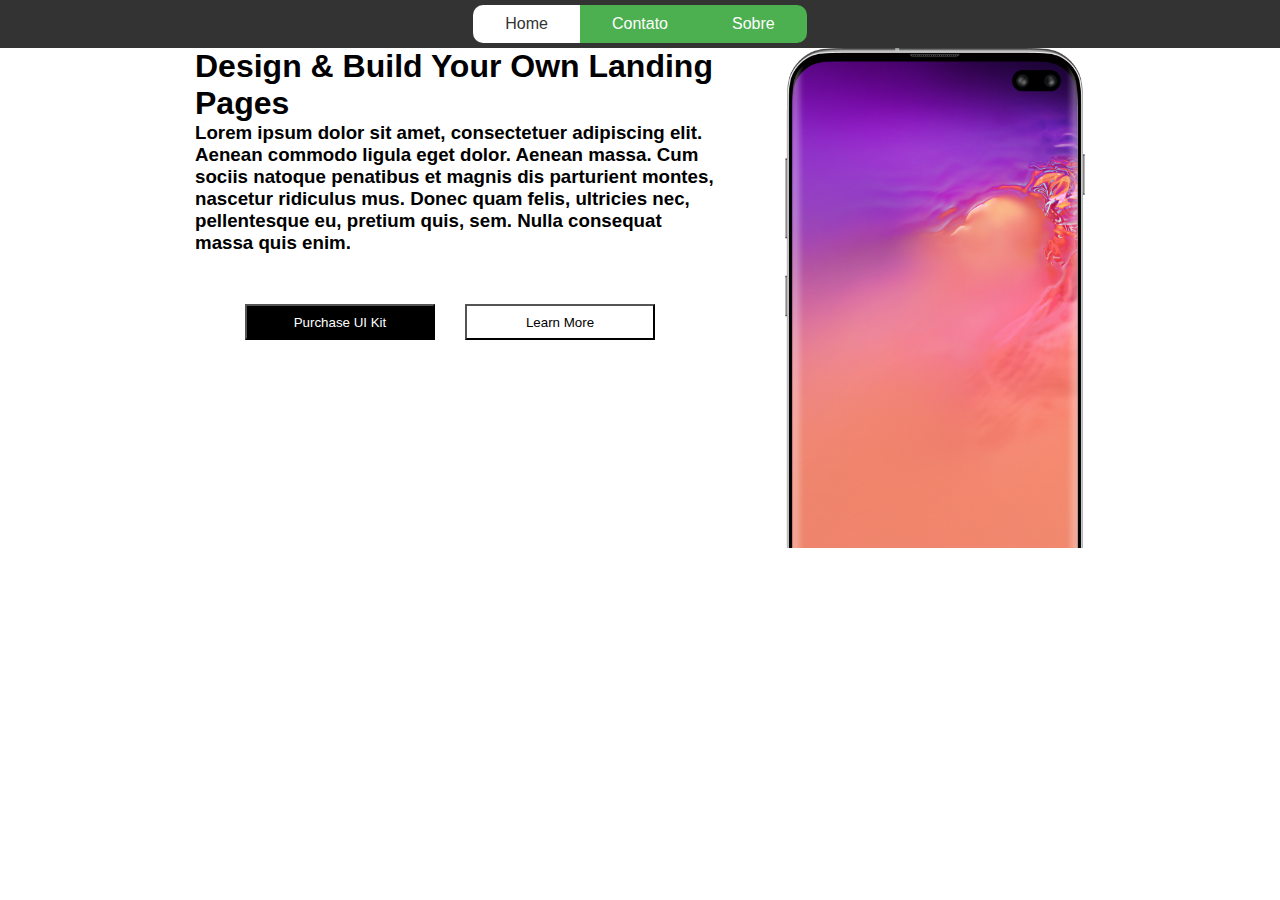
<file: index.html>
<!DOCTYPE html>
<html lang="en">

<head>
    <meta charset="UTF-8">
    <meta name="viewport" content="width=device-width, initial-scale=1.0">
    <title>Document</title>
    <link rel="stylesheet" href="styles.css">
</head>

<body>
    <nav>
        <a class="btn start" href="index.html">Home</a>
        <a class="btn" href="contato.html">Contato</a>
        <a class="btn end" href="sobre.html">Sobre</a>
    </nav>


    <div class="main">
        <div class="left-main">

            <div class="left">
                <h1>Design & Build Your Own Landing Pages</h1>
                <h3>Lorem ipsum dolor sit amet, consectetuer adipiscing elit. Aenean commodo ligula eget dolor. Aenean
                    massa. Cum sociis natoque penatibus et magnis dis parturient montes, nascetur ridiculus mus. Donec
                    quam
                    felis, ultricies nec, pellentesque eu, pretium quis, sem. Nulla consequat massa quis enim.</h3>
            </div>
            <div class="buttons">
                <button class="btn1">Purchase UI Kit</button>
                <button class="btn2">Learn More</button>
            </div>
            
        </div>


        <div>
            <img src="assets/Vert.png" alt="">
        </div>
    </div>

    <script src="main.js"></script>
</body>

</html>
</file>
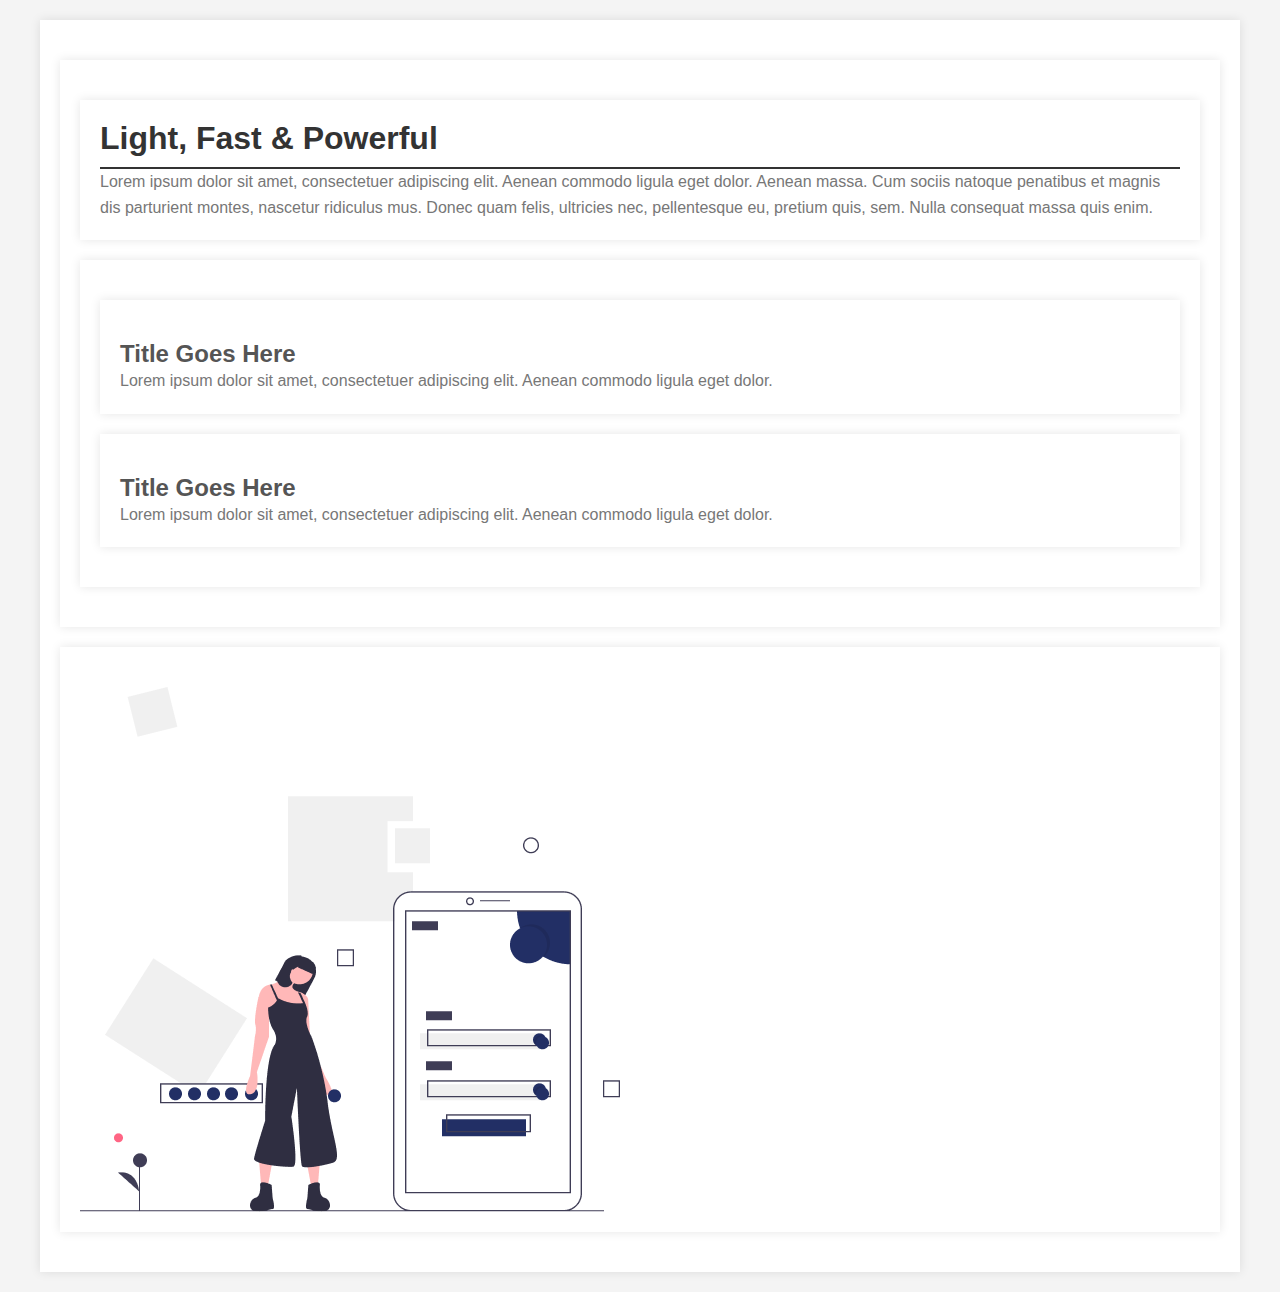
<file: contato.html>
<!DOCTYPE html>
<html lang="en">

<head>
    <meta charset="UTF-8">
    <meta name="viewport" content="width=device-width, initial-scale=1.0">
    <title>Document</title>
    <style>
        * {
            margin: 0;
            padding: 0;
            box-sizing: border-box;
        }

        body {
            font-family: Arial, sans-serif;
            background-color: #f4f4f4;
        }

        div {
            max-width: 1200px;
            margin: 20px auto;
            padding: 20px;
            background-color: #ffffff;
            box-shadow: 0 0 10px rgba(0, 0, 0, 0.1);
        }

        h1 {
            color: #333333;
            border-bottom: 2px solid #333333;
            padding-bottom: 10px;
        }

        h2 {
            color: #555555;
            margin-top: 20px;
        }

        p {
            color: #777777;
            line-height: 1.6;
        }

        img {
            max-width: 100%;
            height: auto;
            display: block;
            margin-top: 20px;
        }

        @media (max-width: 768px) {
            div {
                padding: 10px;
            }
        }
    </style>
</head>

<body>
    <div>
        <div>
            <div>
                <h1>Light, Fast & Powerful</h1>
                <p>Lorem ipsum dolor sit amet, consectetuer adipiscing elit. Aenean commodo ligula eget dolor. Aenean
                    massa. Cum sociis natoque penatibus et magnis dis parturient montes, nascetur ridiculus mus. Donec
                    quam felis, ultricies nec, pellentesque eu, pretium quis, sem. Nulla consequat massa quis enim.</p>
            </div>
            <div>
                <div>
                    <h2>Title Goes Here</h2>
                    <p>Lorem ipsum dolor sit amet, consectetuer adipiscing elit. Aenean commodo ligula eget dolor. </p>
                </div>
                <div>
                    <h2>Title Goes Here</h2>
                    <p>Lorem ipsum dolor sit amet, consectetuer adipiscing elit. Aenean commodo ligula eget dolor. </p>
                </div>
            </div>
        </div>
        <div><img src="assets/undraw_mobile_login_ikmv.png" alt=""></div>
    </div>
</body>

</html>
</file>
<file: styles.css>
* {
    margin: 0;
    padding: 0;
    }
    nav {
    background-color: #333;
    color: white;
    padding: 5px;
    display: flex;
    justify-content: center;
    }
    .main{
        display: flex;
        justify-content: center;
    }
    .left {
        max-width: 520px;
        max-height: 350px;
        font-family: arial,sans-serif;
        margin-right: 70px;
    }
    .left-main{
        display: flex;
        flex-direction: column;
    }
    .btn1{
        width:190px;
        height:36px;
        background-color: #000;
        color: white;
        cursor: pointer;

    }
    .btn2{
        width:190px;
        height:36px;
        background-color: #FFF;
        color: black;
        margin-left:30px;
        cursor: pointer;
    }
    .buttons{
        display: flex;
        padding: 50px;
    }
    img {
        width: 300px;
        height: 500px;
    }
    .btn {
    background-color: #4CAF50;
    font-family: Impact, Haettenschweiler, 'Arial Narrow Bold', sans-serif;
    border: none;
    color: white;
    padding: 10px 32px;
    text-align: center;
    text-decoration: none;
    font-size: 16px;
    cursor: pointer;
    }
    .btn:hover {
    background-color: #66e86c;
    }
    .btn:active {
    background-color: #4CAF50;
    }
    .active {
    background-color: #ffffff;
    color: #333;
    }
    .start {
    border-radius: 10px 0 0 10px;
    }
    .end {
    border-radius: 0 10px 10px 0;
    }
    
    .myGrid{
        display: grid;
        grid-template-columns: repeat(3, 1fr);
        gap: 10px;
        width: 300px;
        padding: 10px;
        border: #333 solid 1px;
        margin-top: 10px;
        background-color: azure;
        }
</file>
